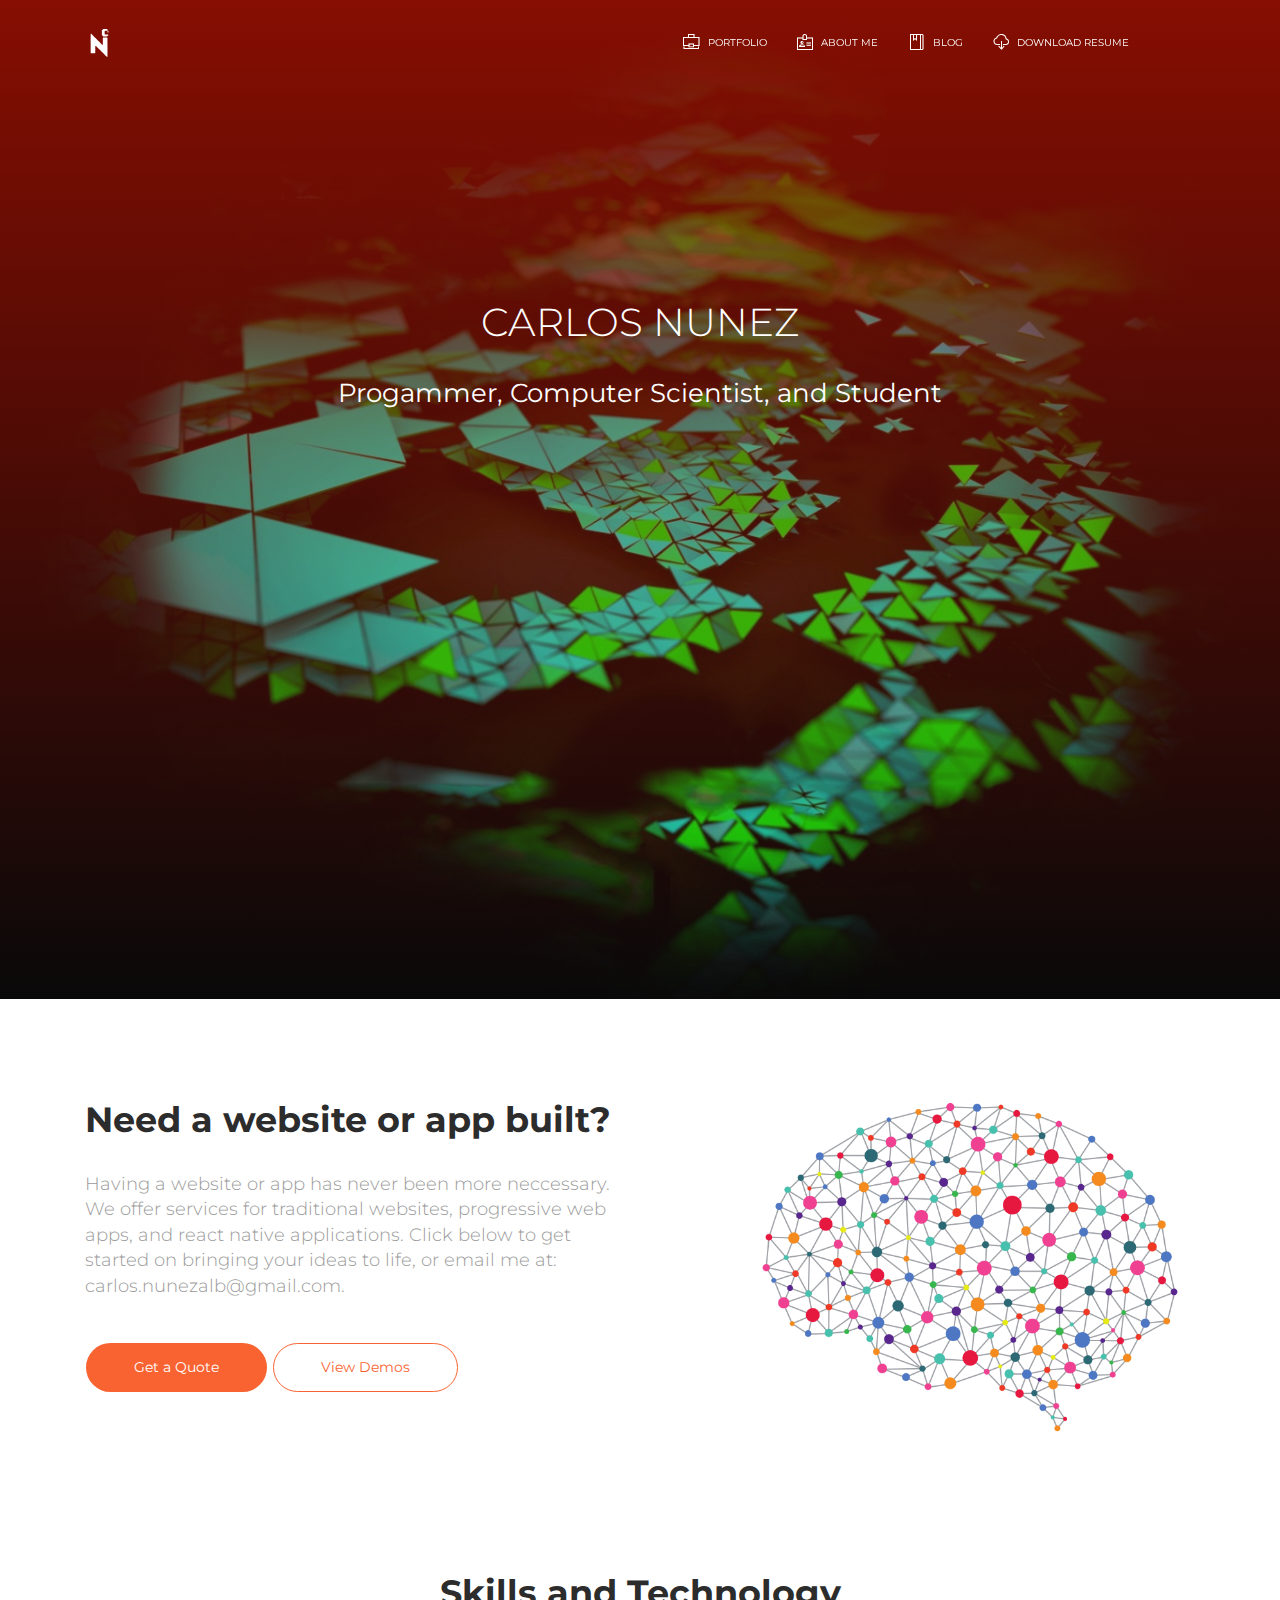
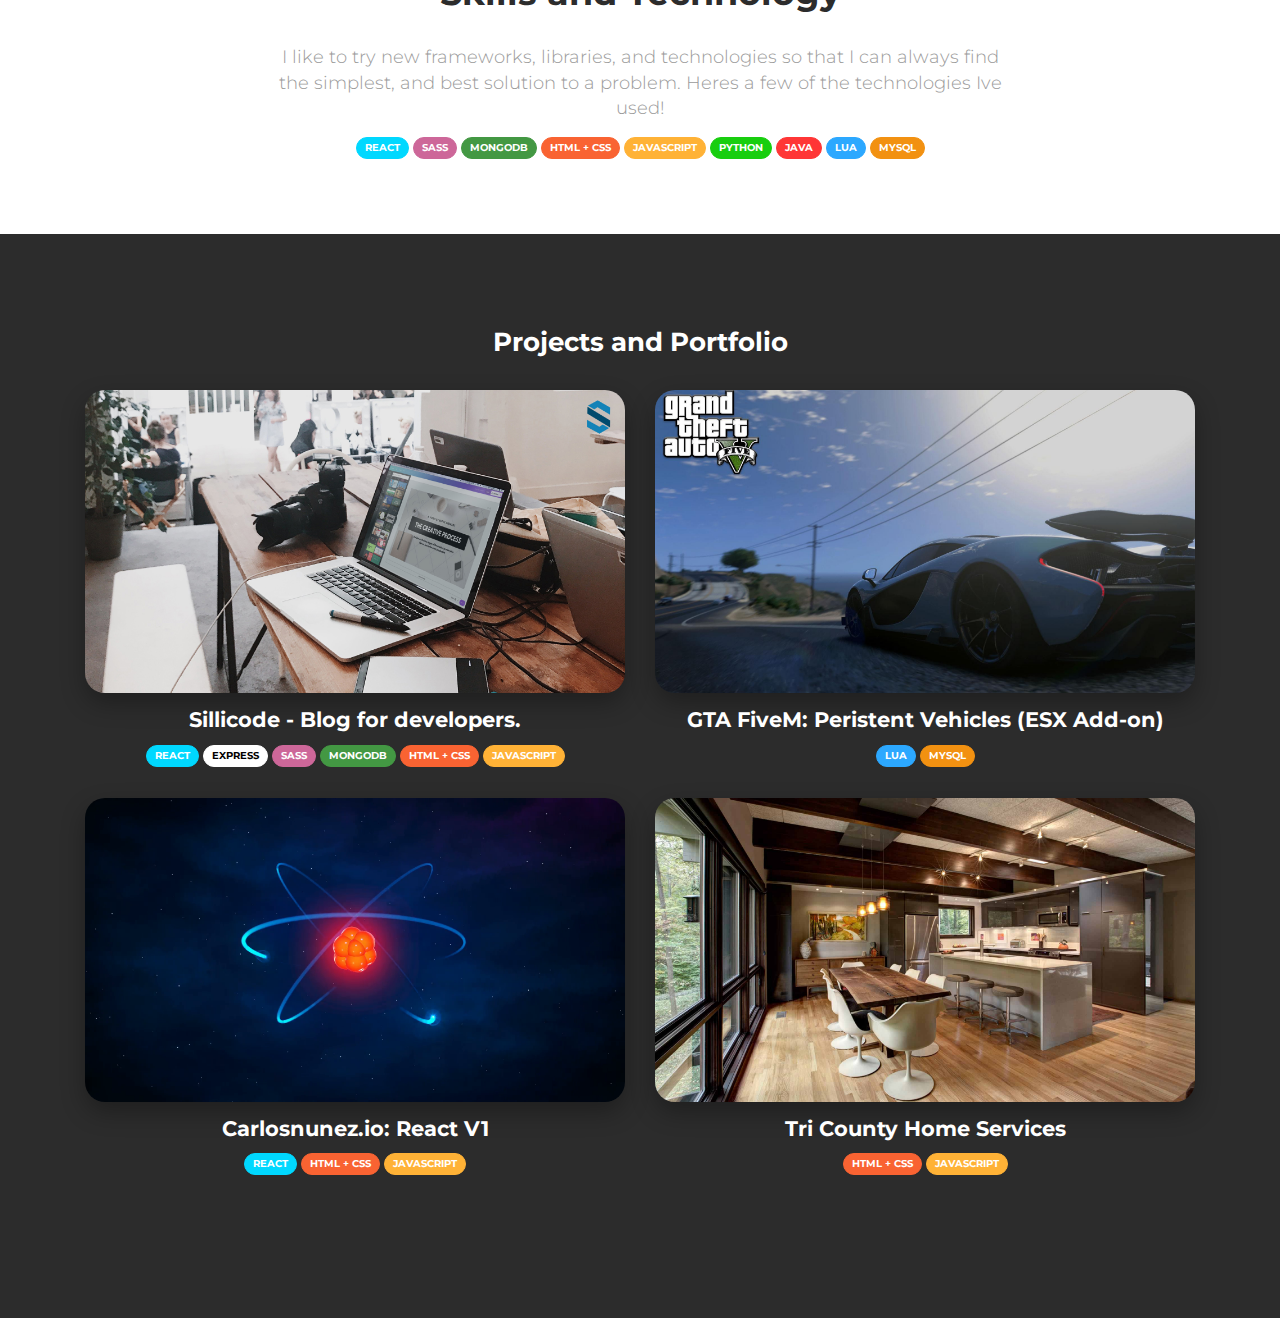
<file: index.html>
<!DOCTYPE html>
<html lang="en">

<head>
    <meta charset="utf-8" />
    <!--Icon and Title-->
    <link rel="apple-touch-icon" sizes="76x76" href="./assets/favi.ico">
    <link rel="icon" href="./assets/favi.ico">
    <title>Carlos Nunez</title>

    <!--Imports and Such-->
    <meta http-equiv="X-UA-Compatible" content="IE=edge,chrome=1" />
    <meta content='width=device-width, initial-scale=1.0, maximum-scale=1.0, user-scalable=0, shrink-to-fit=no' name='viewport' />
    <!--     Fonts and icons     -->
    <link href="https://fonts.googleapis.com/css?family=Montserrat:400,700,200" rel="stylesheet" />
    <link rel="stylesheet" href="https://use.fontawesome.com/releases/v5.7.1/css/all.css" integrity="sha384-fnmOCqbTlWIlj8LyTjo7mOUStjsKC4pOpQbqyi7RrhN7udi9RwhKkMHpvLbHG9Sr" crossorigin="anonymous">
    <!-- CSS Files -->
    <link href="./assets/css/bootstrap.min.css" rel="stylesheet" />
    <link href="./assets/css/now-ui-kit.css?v=1.3.0" rel="stylesheet" />
    <!-- CSS Just for demo purpose, don't include it in your project -->
    <link href="./assets/demo/demo.css" rel="stylesheet" />
    <link href="./assets/css/custom.css" rel="stylesheet" />
</head>

<body class="index-page sidebar-collapse">
    <!-- Navbar -->
    <nav class="navbar bg-black navbar-expand-lg fixed-top navbar-transparent " color-on-scroll="400">
        <div class="container">
            <div class="navbar-translate">
                <a class="navbar-brand" href="#">
                    <img src="assets/logo.svg" width=30px style="filter: brightness(0) invert(1);">
                </a>
                <button class="navbar-toggler navbar-toggler" type="button" data-toggle="collapse" data-target="#navigation" aria-controls="navigation-index" aria-expanded="false" aria-label="Toggle navigation">
                    <span class="navbar-toggler-bar top-bar"></span>
                    <span class="navbar-toggler-bar middle-bar"></span>
                    <span class="navbar-toggler-bar bottom-bar"></span>
                </button>
            </div>
            <div class="collapse navbar-collapse justify-content-end" id="navigation" data-nav-image="./assets/img/blurred-image-1.jpg">
                <ul class="navbar-nav">
                    <li class="nav-item">
                        <a class="nav-link" href="javascript:void(0)" onclick="scrollToDownload()">
                            <i class="now-ui-icons business_briefcase-24"></i>
                            <p>Portfolio</p>
                        </a>
                    </li>
                    <li class="nav-item">
                        <a class="nav-link" href="./aboutme.html">
                            <i class="now-ui-icons business_badge"></i>
                            <p>About Me</p>
                        </a>
                    </li>
                    <li class="nav-item">
                        <a class="nav-link" href="./blog.html">
                            <i class="now-ui-icons education_agenda-bookmark"></i>
                            <p>Blog</p>
                        </a>
                    </li>
                    <!--
                    <li class="nav-item dropdown">
                        <a href="#" class="nav-link dropdown-toggle" id="navbarDropdownMenuLink1" data-toggle="dropdown">
                            <i class="now-ui-icons design_app"></i>
                            <p>Other Projects</p>
                        </a>
                        <div class="dropdown-menu dropdown-menu-right" aria-labelledby="navbarDropdownMenuLink1">
                            <a class="dropdown-item" target="_blank" href="https://medium.com/@carlos.nunezalb">
                                <i class="now-ui-icons education_agenda-bookmark"></i> Writing
                            </a>
                        </div>
                    </li>
-->

                    <li class="nav-item">
                        <a class="nav-link" href="assets/Resume.pdf" target="_blank">
                            <i class="now-ui-icons arrows-1_cloud-download-93"></i>
                            <p>Download Resume</p>
                        </a>
                    </li>

                    <li class="nav-item">
                        <a class="nav-link" href="https://www.linkedin.com/in/carlos-nunezz/" target="_blank">
                            <i class="fab fa-linkedin"></i>
                            <p class="d-lg-none d-xl-none">LinkedIn</p>
                        </a>
                    </li>
                    <li class="nav-item">
                        <a class="nav-link" href="https://github.com/carlos-nunez" target="_blank">
                            <i class="fab fa-github"></i>
                            <p class="d-lg-none d-xl-none">Github</p>
                        </a>
                    </li>
                </ul>
            </div>
        </div>
    </nav>
    <!-- End Navbar -->
    <div class="wrapper">
        <div class="page-header clear-filter" filter-color="orange">
            <div class="page-header-image" data-parallax="true" style="background-image:url('./assets/img/header.jpg');">
            </div>
            <div class="container">
                <div class="content-center brand">
                    <!--                    <img class="n-logo" src="" alt="">-->
                    <h1 class="h1-seo">Carlos Nunez</h1>
                    <h3>Progammer, Computer Scientist, and Student</h3>
                </div>

            </div>
        </div>

        <div class="section section-nucleo-icons">
            <div class="container">
                <div class="row">
                    <div class="col-lg-6 col-md-12">
                        <h2 class="title">Need a website or app built?</h2>
                        <h5 class="description">
                            Having a website or app has never been more neccessary. We offer services for traditional websites, progressive web apps, and react native applications. Click below to get started on bringing your ideas to life, or email me at: carlos.nunezalb@gmail.com. 
                        </h5>
                        <a href="mailto:carlos.nunezalb@gmail.com?subject=[Quote]%20Website%20needed&body=Name:%0AContact%20Info:%0ADetails:" class="btn btn-primary btn-round btn-lg" target="_blank">Get a Quote</a>
                        <a href="https://github.com/carlos-nunez?tab=projects" class="btn btn-outline-primary btn-round btn-lg" target="_blank">View Demos</a>
                    </div>
                    <div class="col-lg-6 col-md-12">
                        <div class="icons-container">
                            <img src="assets/neuralnetwork.png">
                        </div>
                    </div>
                </div>
            </div>
        </div>
        <div class="section">
            <div class="container text-center">
                <div class="row justify-content-md-center">
                    <div class="col-md-12 col-lg-8">
                        <h2 class="title">Skills and Technology</h2>
                        <h5 class="description">I like to try new frameworks, libraries, and technologies so that I can always find the simplest, and best solution to a problem. Heres a few of the technologies Ive used!</h5>
                        <span class="badge badge-default" style="background-color: #00d8ff; border-color: #00d8ff">React</span>
                        <span class="badge badge-default" style="background-color: rgb(205, 103, 153); border-color: rgb(205, 103, 153)">Sass</span>
                        <span class="badge badge-default" style="background-color: rgb(67, 152, 67); border-color: rgb(67, 152, 67)">mongoDB</span>
                        <span class="badge badge-primary">HTML + CSS</span>
                        <span class="badge badge-warning">Javascript</span>
                        <span class="badge badge-success">Python</span>
                        <span class="badge badge-danger">Java</span>
                        <span class="badge badge-info">Lua</span>
                        <span class="badge badge-default" style="background-color: #F29111; border-color: #F29111">MySql</span>


                    </div>
                </div>
            </div>
        </div>
    </div>

    <div class="section section-download" id="#download-section" data-background-color="black" style="padding-top: 60px">
        <div class="container text-center">
            <div class="row">
                <div class="col">
                    <h3 class="title">Projects and Portfolio</h3>
                </div>
            </div>

            <div class="row justify-content-md-center">
                <div class="col-sm-12 col-lg-6 bottomSpace">
                    <a href="https://sillicode.com" target="_blank" class="noLink">
                        <img src="./assets/img/sillicode.jpg" alt="Image" class="img-raised projectImage">
                        <h4 class="title projectHeader">Sillicode - Blog for developers.</h4>
                    </a>
                    <span class="badge badge-default" style="background-color: #00d8ff; border-color: #00d8ff">React</span>
                    <span class="badge badge-default" style="background-color: #ffffff; border-color: #ffffff; color: black;">Express</span>
                    <span class="badge badge-default" style="background-color: rgb(205, 103, 153); border-color: rgb(205, 103, 153)">Sass</span>
                    <span class="badge badge-default" style="background-color: rgb(67, 152, 67); border-color: rgb(67, 152, 67)">mongoDB</span>
                    <span class="badge badge-primary">HTML + CSS</span>
                    <span class="badge badge-warning">Javascript</span>
                </div>
                
                <div class="col-sm-12 col-lg-6 bottomSpace">
                    <a href="https://github.com/carlos-nunez/MRP-FiveM/tree/master/server-data/resources/vehicles" target="_blank" class="noLink">
                        <img src="./assets/img/gtaProject.jpg" alt="Image" class="img-raised projectImage">
                        <h4 class="title projectHeader">GTA FiveM: Peristent Vehicles (ESX Add-on)</h4>
                    </a>
                    <span class="badge badge-info">Lua</span>
                    <span class="badge badge-default" style="background-color: #F29111; border-color: #F29111">MySql</span>

                </div>
                
                <div class="col-sm-12 col-lg-6 bottomSpace">
                    <a href="https://github.com/carlos-nunez/portfolioV1" target="_blank" class="noLink">
                        <img src="./assets/img/portV1.jpg" alt="Image" class="img-raised projectImage">
                        <h4 class="title projectHeader">Carlosnunez.io: React V1</h4>
                    </a>
                    <span class="badge badge-default" style="background-color: #00d8ff; border-color: #00d8ff">React</span>
                    <span class="badge badge-primary">HTML + CSS</span>
                    <span class="badge badge-warning">Javascript</span>

                </div>
                                <div class="col-sm-12 col-lg-6 bottomSpace">
                    <a href="https://github.com/carlos-nunez/TCHS" target="_blank" class="noLink">
                        <img src="./assets/img/tchs.jpg" alt="Image" class="img-raised projectImage">
                        <h4 class="title projectHeader">Tri County Home Services</h4>
                    </a>
                    <span class="badge badge-primary">HTML + CSS</span>
                    <span class="badge badge-warning">Javascript</span>

                </div>
                
            </div>
            <br><br>



            <!--   Core JS Files   -->
            <script src="./assets/js/core/jquery.min.js" type="text/javascript"></script>
            <script src="./assets/js/core/popper.min.js" type="text/javascript"></script>
            <script src="./assets/js/core/bootstrap.min.js" type="text/javascript"></script>
            <!--  Plugin for Switches, full documentation here: http://www.jque.re/plugins/version3/bootstrap.switch/ -->
            <script src="./assets/js/plugins/bootstrap-switch.js"></script>
            <!--  Plugin for the Sliders, full documentation here: http://refreshless.com/nouislider/ -->
            <script src="./assets/js/plugins/nouislider.min.js" type="text/javascript"></script>
            <!--  Plugin for the DatePicker, full documentation here: https://github.com/uxsolutions/bootstrap-datepicker -->
            <script src="./assets/js/plugins/bootstrap-datepicker.js" type="text/javascript"></script>
            <script src="./assets/js/now-ui-kit.js?v=1.3.0" type="text/javascript"></script>
            <script>
                $(document).ready(function() {
                    // the body of this function is in assets/js/now-ui-kit.js
                    nowuiKit.initSliders();
                });

                function scrollToDownload() {

                    if ($('.section-download').length != 0) {
                        $("html, body").animate({
                            scrollTop: $('.section-download').offset().top
                        }, 1000);
                    }
                }
            </script>
</body></html>
</file>
<file: assets/demo/demo.css>
.tim-row {
  margin-bottom: 20px;
}

.tim-white-buttons {
  background-color: #777777;
}

.typography-line {
  padding-left: 25%;
  margin-bottom: 35px;
  position: relative;
  display: block;
  width: 100%;
}

.pick-class-label {
  border-radius: 8px;
  border: 1px solid #E3E3E3;
  color: #ffffff;
  cursor: pointer;
  display: inline-block;
  font-size: 75%;
  font-weight: bold;
  line-height: 1;
  margin-right: 10px;
  padding: 23px;
  text-align: center;
  vertical-align: baseline;
  white-space: nowrap;
}

.offline-doc .page-header {
  display: flex;
  align-items: center;
}

.typography-line span {
  bottom: 10px;
  color: #c0c1c2;
  display: block;
  font-weight: 400;
  font-size: 13px;
  line-height: 13px;
  left: 0;
  margin-left: 20px;
  position: absolute;
  width: 260px;
  text-transform: none;
}

.tim-row {
  padding-top: 60px;
}

.tim-row h3 {
  margin-top: 0;
}

.switch {
  margin-right: 20px;
}

#navbar-full .navbar {
  border-radius: 0 !important;
  margin-bottom: 15px;
  z-index: 2;
}

#menu-dropdown .navbar {
  border-radius: 3px;
}

#pagination-row .pagination-container {
  height: 100%;
  max-height: 100%;
  display: flex;
  align-items: center;
}

#icons-row i.now-ui-icons {
  font-size: 30px;
}

.space {
  height: 130px;
  display: block;
}

.space-110 {
  height: 110px;
  display: block;
}

.space-50 {
  height: 50px;
  display: block;
}

.space-70 {
  height: 70px;
  display: block;
}

.navigation-example .img-src {
  background-attachment: scroll;
}

.navigation-example {
  background-position: center center;
  background-size: cover;
  margin-top: 0;
  min-height: 740px;
  height: 100%;
}

#notifications {
  background-color: #FFFFFF;
  display: block;
  width: 100%;
  position: relative;
}

.tim-note {
  text-transform: capitalize;
}

#buttons .btn,
#javascriptComponents .btn {
  margin: 0 0px 10px;
}

.space-100 {
  height: 100px;
  display: block;
  width: 100%;
}

.be-social {
  padding-bottom: 20px;
  /*     border-bottom: 1px solid #aaa; */
  margin: 0 auto 40px;
}

.txt-white {
  color: #FFFFFF;
}

.txt-gray {
  color: #ddd !important;
}

.parallax {
  width: 100%;
  height: 570px;
  display: block;
  background-attachment: fixed;
  background-repeat: no-repeat;
  background-size: cover;
  background-position: center center;
}

.logo-container .logo {
  overflow: hidden;
  border-radius: 50%;
  border: 1px solid #333333;
  width: 50px;
  float: left;
}

.logo-container .brand {
  font-size: 16px;
  color: #FFFFFF;
  line-height: 18px;
  float: left;
  margin-left: 10px;
  margin-top: 7px;
  width: 70px;
  height: 40px;
  text-align: left;
}

.logo-container .brand-material {
  font-size: 18px;
  margin-top: 15px;
  height: 25px;
  width: auto;
}

.logo-container .logo img {
  width: 100%;
}

.navbar-small .logo-container .brand {
  color: #333333;
}

.fixed-section {
  top: 90px;
  max-height: 80vh;
  overflow: scroll;
  position: sticky;
}

.fixed-section ul {
  padding: 0;
}

.fixed-section ul li {
  list-style: none;
}

.fixed-section li a {
  font-size: 14px;
  padding: 2px;
  display: block;
  color: #666666;
}

.fixed-section li a.active {
  color: #00bbff;
}

.fixed-section.float {
  position: fixed;
  top: 100px;
  width: 200px;
  margin-top: 0;
}

.parallax .parallax-image {
  width: 100%;
  overflow: hidden;
  position: absolute;
}

.parallax .parallax-image img {
  width: 100%;
}

@media (max-width: 768px) {
  .parallax .parallax-image {
    width: 100%;
    height: 640px;
    overflow: hidden;
  }
  .parallax .parallax-image img {
    height: 100%;
    width: auto;
  }
}

/*.separator{
    content: "Separator";
    color: #FFFFFF;
    display: block;
    width: 100%;
    padding: 20px;
}
.separator-line{
    background-color: #EEE;
    height: 1px;
    width: 100%;
    display: block;
}
.separator.separator-gray{
    background-color: #EEEEEE;
}*/

.social-buttons-demo .btn {
  margin-right: 5px;
  margin-bottom: 7px;
}

.img-container {
  width: 100%;
  overflow: hidden;
}

.img-container img {
  width: 100%;
}

.lightbox img {
  width: 100%;
}

.lightbox .modal-content {
  overflow: hidden;
}

.lightbox .modal-body {
  padding: 0;
}

@media screen and (min-width: 991px) {
  .lightbox .modal-dialog {
    width: 960px;
  }
}

@media (max-width: 991px) {
  .fixed-section.affix {
    position: relative;
    margin-bottom: 100px;
  }
}

@media (max-width: 768px) {
  .btn,
  .btn-morphing {
    margin-bottom: 10px;
  }
  .parallax .motto {
    top: 170px;
    margin-top: 0;
    font-size: 60px;
    width: 270px;
  }
}

/*       Loading dots  */

/*      transitions */

.presentation .front,
.presentation .front:after,
.presentation .front .btn,
.logo-container .logo,
.logo-container .brand {
  -webkit-transition: all .2s;
  -moz-transition: all .2s;
  -o-transition: all .2s;
  transition: all .2s;
}

#images h4 {
  margin-bottom: 30px;
}

#javascriptComponents {
  padding-bottom: 0;
}

/*      layer animation          */

.layers-container {
  display: block;
  margin-top: 50px;
  position: relative;
}

.layers-container img {
  position: absolute;
  width: 100%;
  height: auto;
  top: 0;
  left: 0;
  text-align: center;
}

.animate {
  transition: 1.5s ease-in-out;
  -moz-transition: 1.5s ease-in-out;
  -webkit-transition: 1.5s ease-in-out;
}

.navbar-default.navbar-small .logo-container .brand {
  color: #333333;
}

.navbar-transparent.navbar-small .logo-container .brand {
  color: #FFFFFF;
}

.navbar-default.navbar-small .logo-container .brand {
  color: #333333;
}

.sharing-area {
  margin-top: 80px;
}

.sharing-area .btn {
  margin: 15px 4px 0;
}

.section-thin,
.section-notifications {
  padding: 0;
}

.section-navbars {
  padding-top: 0;
}

#navbar .navbar {
  margin-bottom: 20px;
}

#navbar .navbar-toggler,
#menu-dropdown .navbar-toggler {
  pointer-events: none;
}

.section-tabs {
  background: #EEEEEE;
}

.section-pagination {
  padding-bottom: 0;
}

.section-download {
  padding-top: 130px;
}

.section-download .description {
  margin-bottom: 60px;
}

.section-download h4 {
  margin-bottom: 25px;
}

.section-examples a {
  text-decoration: none;
}

.section-examples a+a {
  margin-top: 30px;
}

.section-examples h5 {
  margin-top: 30px;
}

.components-page .wrapper>.header,
.tutorial-page .wrapper>.header {
  height: 500px;
  padding-top: 128px;
  background-size: cover;
  background-position: center center;
}

.components-page .title,
.tutorial-page .title {
  color: #FFFFFF;
}

.brand .h1-seo {
  font-size: 2.8em;
  text-transform: uppercase;
  font-weight: 300;
}

.brand .n-logo {
  max-width: 100px;
  margin-bottom: 40px;
}

.invision-logo {
  max-width: 70px;
  top: -2px;
  position: relative;
}

.creative-tim-logo {
  max-width: 140px;
  top: -2px;
  position: relative;
}

.section-javascript .title {
  margin-bottom: 0;
}

.navbar .switch-background {
  display: block;
}

.navbar-transparent .switch-background {
  display: none;
}

.section-signup .col .btn {
  margin-top: 30px;
}

#buttons-row .btn {
  margin-bottom: 10px;
}

.section-basic {
  padding-top: 0;
}

.section-images {
  padding-bottom: 0;
}

@media screen and (max-width: 991px) {
  .section-navbars .navbar-collapse {
    display: none !important;
  }
}
</file>
<file: assets/css/custom.css>
.bg-black {
    background-color: #1f1d21;
}

.medium-widget-article__image img {
    max-width: none;
}

.projectImage {
    border-radius: 20px;
}

.projectHeader {
    margin-bottom: 8px!important;
        margin-top: 12px!important;
    padding-top: 0px!important;
    
}

.noLink:hover {
    text-decoration: none
        
}
.bottomSpace {
    margin-bottom: 26px
}
</file>
